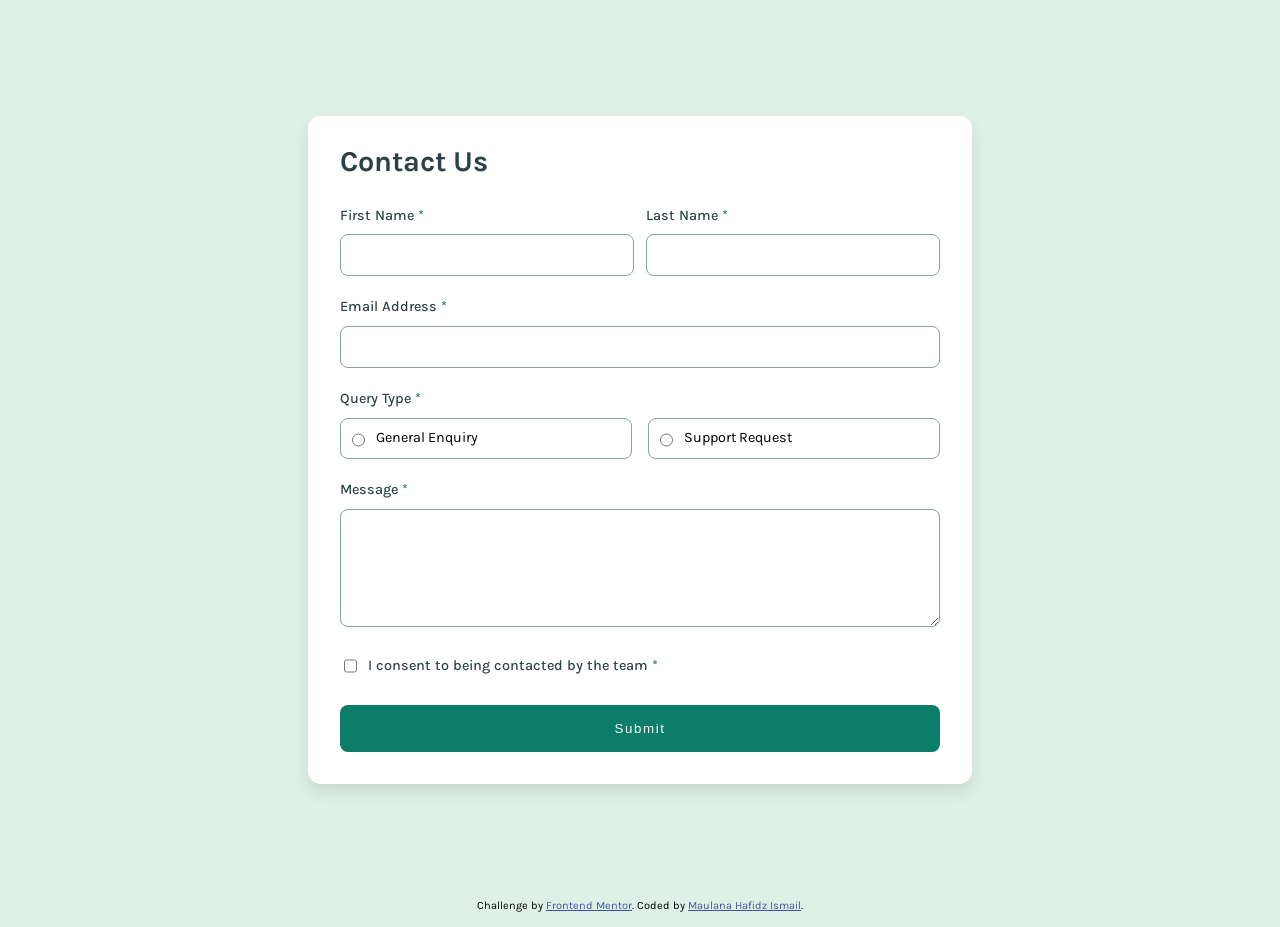
<file: contact-form-main/index.html>
<!doctype html>
<html lang="en">
  <head>
    <meta charset="UTF-8" />
    <meta name="viewport" content="width=device-width, initial-scale=1.0" />
    <link
      rel="icon"
      type="image/png"
      sizes="32x32"
      href="./assets/images/favicon-32x32.png"
    />

    <title>Frontend Mentor | Contact form</title>

    <!-- Styles -->
    <link rel="stylesheet" href="./styles/globals.css" />
    <link rel="stylesheet" href="./styles/breakpoint-base.css" />
    <link rel="stylesheet" href="./styles/breakpoint-1024px.css" />
    <!-- Scripts -->
    <script type="module" defer src="./scripts/main.js"></script>
    <!-- Fonts -->
    <link rel="preconnect" href="https://fonts.googleapis.com" />
    <link rel="preconnect" href="https://fonts.gstatic.com" crossorigin />
    <link
      href="https://fonts.googleapis.com/css2?family=Karla:ital,wght@0,200..800;1,200..800&display=swap"
      rel="stylesheet"
    />
  </head>
  <body>
    <main>
      <div
        id="accessibility-helper"
        class="visually-hidden"
        aria-live="polite"
      ></div>

      <section
        id="notification"
        class="unclickable hide-notification"
        aria-live="polite"
        role="alert"
        aria-hidden="true"
      >
        <div id="success-message">
          <div class="flex-centered">
            <img
              src="./assets/images/icon-success-check.svg
            "
              alt="Success Check Icon"
            />
            Message sent!
          </div>
          <p>Thanks for completing the form. We'll be in touch soon!</p>
        </div>
      </section>
      <section id="form-section">
        <h1>Contact Us</h1>

        <form action="" novalidate>
          <div class="wrapper">
            <div class="container">
              <label for="first-name">First Name <span>*</span></label>
              <input
                type="text"
                id="first-name"
                name="first-name"
                class=""
                required
                autocomplete="given-name"
                aria-describedby="first-name-error"
                aria-invalid="false"
              />
              <p
                class="error-message hidden"
                id="first-name-error"
                aria-live="polite"
                aria-hidden="true"
              >
                This first name field is required
              </p>
            </div>

            <div class="container">
              <label for="last-name">Last Name <span>*</span></label>
              <input
                type="text"
                id="last-name"
                name="last-name"
                class=""
                required
                autocomplete="family-name"
                aria-describedby="last-name-error"
                aria-invalid="false"
              />
              <p
                class="error-message hidden"
                id="last-name-error"
                aria-live="polite"
                aria-hidden="true"
              >
                This last name field is required
              </p>
            </div>
          </div>

          <div class="container">
            <label for="email">Email Address <span>*</span></label>
            <input
              type="email"
              id="email"
              name="email"
              class=""
              required
              autocomplete="email"
              aria-describedby="email-error"
              aria-invalid="false"
            />
            <p
              class="error-message hidden"
              id="email-error"
              aria-live="polite"
              aria-hidden="true"
            >
              Please enter a valid email address
            </p>
          </div>

          <fieldset>
            <legend>Query Type <span>*</span></legend>

            <div role="radiogroup" id="query-type" aria-invalid="false">
              <label class="opt" for="general-enquiry">
                <input
                  type="radio"
                  id="general-enquiry"
                  name="query-type"
                  value="general-enquiry"
                  aria-describedby="query-type-error"
                  required
                />
                General Enquiry
              </label>
              <label class="opt" for="support-request">
                <input
                  type="radio"
                  id="support-request"
                  name="query-type"
                  value="support-request"
                  aria-describedby="query-type-error"
                  required
                />
                Support Request
              </label>
            </div>

            <p
              class="error-message hidden"
              id="query-type-error"
              aria-live="polite"
              aria-hidden="true"
            >
              Please select a query type
            </p>
            <p
              class="help-text hidden"
              id="query-type-help"
              aria-live="polite"
              aria-hidden="true"
              role="alert"
            >
              Use the arrow keys to navigate the options
            </p>
          </fieldset>

          <div class="container">
            <label for="message">Message <span>*</span></label>
            <textarea
              id="message"
              name="message"
              aria-describedby="message-error"
              aria-invalid="false"
              required
            ></textarea>
            <p
              class="error-message hidden"
              id="message-error"
              aria-live="polite"
              aria-hidden="true"
            >
              This message field is required
            </p>
          </div>

          <div>
            <div id="consent" class="flex-centered">
              <input
                type="checkbox"
                name="consent"
                id="consent-checkbox"
                required
                aria-describedby="consent-error"
                aria-invalid="false"
                aria-label="I consent to being contacted by the team"
                tabindex="-1"
              />
              <label for="consent-checkbox" class="consent-label" tabindex="0">
                I consent to being contacted by the team <span>*</span>
              </label>
            </div>
            <p
              class="margin-consent error-message hidden"
              id="consent-error"
              aria-live="polite"
              aria-hidden="true"
            >
              To submit this form, please consent to being contacted
            </p>
          </div>

          <button type="submit">Submit</button>
        </form>
      </section>
    </main>

    <footer class="attribution">
      Challenge by
      <a href="https://www.frontendmentor.io?ref=challenge">Frontend Mentor</a>.
      Coded by <a href="#">Maulana Hafidz Ismail</a>.
    </footer>
  </body>
</html>
</file>
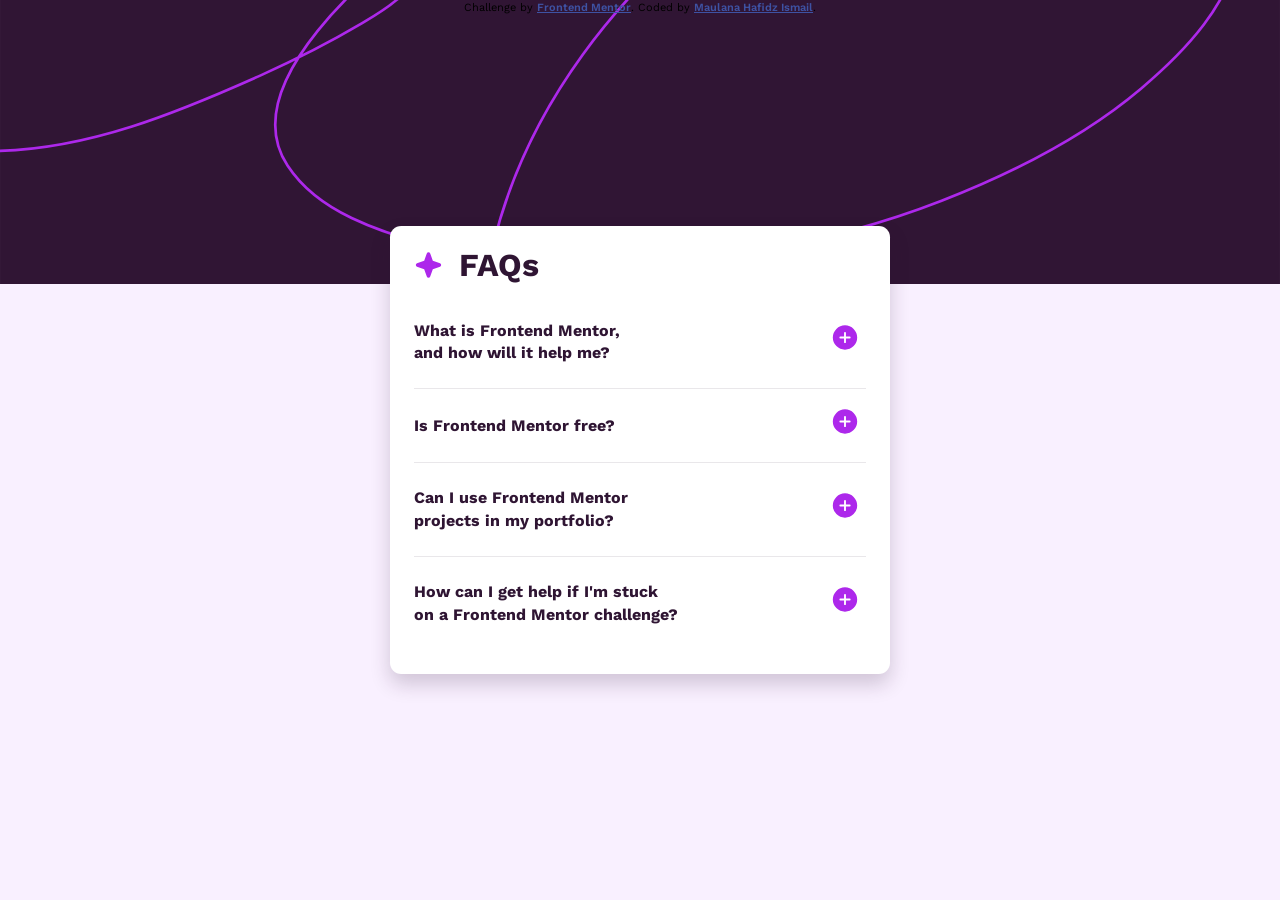
<file: faq-accordion-main/index.html>
<!doctype html>
<html lang="en">
  <head>
    <meta charset="UTF-8" />
    <meta name="viewport" content="width=device-width, initial-scale=1.0" />

    <link
      rel="icon"
      type="image/png"
      sizes="32x32"
      href="./assets/images/favicon-32x32.png"
    />

    <title>Frontend Mentor | FAQ accordion</title>
    <!-- Styles -->
    <link rel="stylesheet" href="./styles/globals.css" />
    <link rel="stylesheet" href="./styles/breakpoint-base.css" />
    <!-- Scripts -->
    <script defer src="./scripts/main.js"></script>
    <!-- Fonts -->
    <link rel="preconnect" href="https://fonts.googleapis.com" />
    <link rel="preconnect" href="https://fonts.gstatic.com" crossorigin />
    <link
      href="https://fonts.googleapis.com/css2?family=Work+Sans:ital,wght@0,100..900;1,100..900&display=swap"
      rel="stylesheet"
    />
  </head>
  <body>
    <main>
      <img id="background-pattern" src="" alt="background pattern" />
      <section class="card">
        <div class="container margin-1">
          <img src="./assets/images/icon-star.svg" id="star" alt="star icon" />
          <h2>FAQs</h2>
        </div>
        <article>
          <div class="container justify-between">
            <h3>What is Frontend Mentor, and how will it help me?</h3>
            <button aria-expanded="false" aria-controls="faq-1">
              <img id="toggler" src="" alt="toggle" />
            </button>
          </div>
          <p class="hidden" aria-live="polite" aria-hidden="true" id="faq-1">
            Frontend Mentor offers realistic coding challenges to help
            developers improve their frontend coding skills with projects in
            HTML, CSS, and JavaScript. It's suitable for all levels and ideal
            for portfolio building.
          </p>
        </article>
        <article>
          <div class="container justify-between">
            <h3>Is Frontend Mentor free?</h3>
            <button aria-expanded="false" aria-controls="faq-2">
              <img id="toggler" src="" alt="toggle" />
            </button>
          </div>
          <p class="hidden" aria-live="polite" aria-hidden="true" id="faq-2">
            Yes, Frontend Mentor offers both free and premium coding challenges,
            with the free option providing access to a range of projects
            suitable for all skill levels.
          </p>
        </article>
        <article>
          <div class="container justify-between">
            <h3>Can I use Frontend Mentor projects in my portfolio?</h3>
            <button aria-expanded="false" aria-controls="faq-3">
              <img id="toggler" src="" alt="toggle" />
            </button>
          </div>
          <p class="hidden" aria-live="polite" aria-hidden="true" id="faq-3">
            Yes, you can use projects completed on Frontend Mentor in your
            portfolio. It's an excellent way to showcase your skills to
            potential employers!
          </p>
        </article>
        <article>
          <div class="container justify-between">
            <h3>
              How can I get help if I'm stuck on a Frontend Mentor challenge?
            </h3>
            <button aria-expanded="false" aria-controls="faq-4">
              <img id="toggler" src="" alt="toggle" />
            </button>
          </div>
          <p class="hidden" aria-live="polite" aria-hidden="true" id="faq-4">
            The best place to get help is inside Frontend Mentor's Discord
            community. There's a help channel where you can ask questions and
            seek support from other community members.
          </p>
        </article>
      </section>
    </main>
    <footer class="attribution">
      Challenge by
      <a href="https://www.frontendmentor.io?ref=challenge">Frontend Mentor</a>.
      Coded by <a href="#">Maulana Hafidz Ismail</a>.
    </footer>
  </body>
</html>
</file>
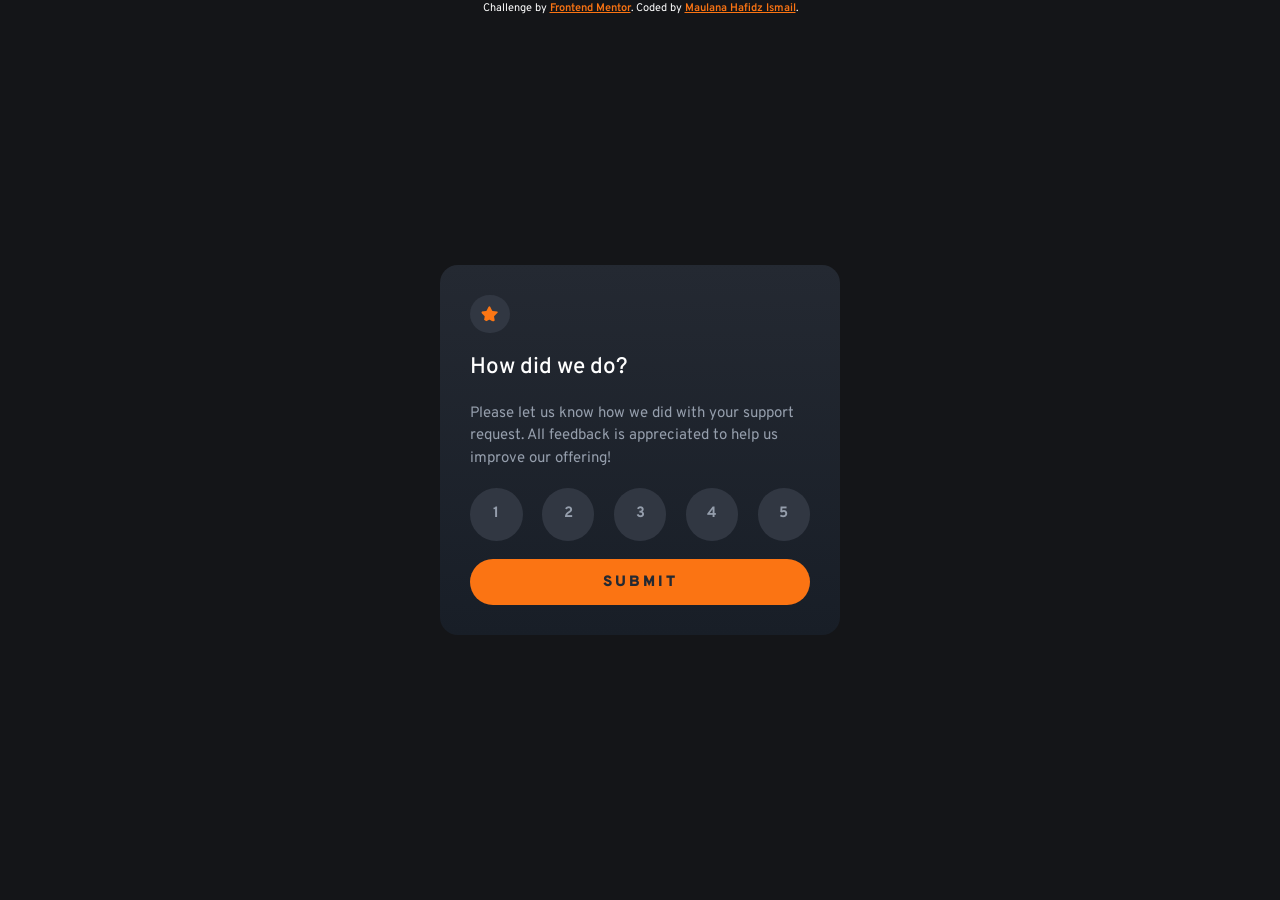
<file: interactive-rating-component-main/index.html>
<!doctype html>
<html lang="en">
  <head>
    <meta charset="UTF-8" />
    <meta name="viewport" content="width=device-width, initial-scale=1.0" />

    <link
      rel="icon"
      type="image/png"
      sizes="32x32"
      href="./images/favicon-32x32.png"
    />

    <title>Frontend Mentor | Interactive rating component</title>

    <!-- Styles -->
    <link rel="stylesheet" href="styles/globals.css" />
    <link rel="stylesheet" href="styles/breakpoint-base.css" />

    <!-- Scripts -->
    <script src="scripts/main.js" defer></script>

    <!-- Fonts -->
    <link rel="preconnect" href="https://fonts.googleapis.com" />
    <link rel="preconnect" href="https://fonts.gstatic.com" crossorigin />
    <link
      href="https://fonts.googleapis.com/css2?family=Overpass:ital,wght@0,100..900;1,100..900&display=swap"
      rel="stylesheet"
    />
  </head>
  <body>
    <main>
      <!-- Rating state start -->
      <article class="card" id="rating-card">
        <img src="images/icon-star.svg" alt="" class="star" />

        <h1 id="header">How did we do?</h1>
        <p class="text">
          Please let us know how we did with your support request. All feedback
          is appreciated to help us improve our offering!
        </p>

        <ul class="rating" role="radiogroup" aria-labelledby="header">
          <li class="rating-item" data-rating="1" role="radio" tabindex="0">
            1
          </li>
          <li class="rating-item" data-rating="2" role="radio" tabindex="0">
            2
          </li>
          <li class="rating-item" data-rating="3" role="radio" tabindex="0">
            3
          </li>
          <li class="rating-item" data-rating="4" role="radio" tabindex="0">
            4
          </li>
          <li class="rating-item" data-rating="5" role="radio" tabindex="0">
            5
          </li>
        </ul>

        <button type="submit" class="submit-btn">SUBMIT</button>
      </article>
      <!-- Rating state end -->

      <!-- Thank you state start -->
      <article class="card hidden" id="thank-you-card" aria-live="polite">
        <div class="container">
          <img src="images/illustration-thank-you.svg" alt="Thank you" />
        </div>
        <div class="container">
          <p class="selected-rating">
            You selected <span id="selected-rating">0</span> out of 5
          </p>
        </div>
        <div class="container">
          <h2>Thank you!</h2>
        </div>
        <div class="container">
          <p class="text">
            We appreciate you taking the time to give a rating. If you ever need
            more support, don't hesitate to get in touch!
          </p>
        </div>
      </article>
      <!-- Thank you state end -->
    </main>

    <footer>
      Challenge by
      <a href="https://www.frontendmentor.io?ref=challenge">Frontend Mentor</a>.
      Coded by <a href="#">Maulana Hafidz Ismail</a>.
    </footer>
  </body>
</html>
</file>
<file: contact-form-main/styles/globals.css>
/* http://meyerweb.com/eric/tools/css/
reset/ 
   v2.0 | 20110126
   License: none (public domain)
*/

html,
body,
div,
span,
applet,
object,
iframe,
h1,
h2,
h3,
h4,
h5,
h6,
p,
blockquote,
pre,
a,
abbr,
acronym,
address,
big,
cite,
code,
del,
dfn,
em,
img,
ins,
kbd,
q,
s,
samp,
small,
strike,
strong,
sub,
sup,
tt,
var,
b,
u,
i,
center,
dl,
dt,
dd,
ol,
ul,
li,
fieldset,
form,
label,
legend,
table,
caption,
tbody,
tfoot,
thead,
tr,
th,
td,
article,
aside,
canvas,
details,
embed,
figure,
figcaption,
footer,
header,
hgroup,
menu,
nav,
output,
ruby,
section,
summary,
time,
mark,
audio,
video {
  margin: 0;
  padding: 0;
  border: 0;
  font-size: 100%;
  font: inherit;
  vertical-align: baseline;
}
/* HTML5 display-role reset for older browsers */
article,
aside,
details,
figcaption,
figure,
footer,
header,
hgroup,
menu,
nav,
section {
  display: block;
}
body {
  line-height: 1;
}
ol,
ul {
  list-style: none;
}
blockquote,
q {
  quotes: none;
}
blockquote:before,
blockquote:after,
q:before,
q:after {
  content: "";
  content: none;
}
table {
  border-collapse: collapse;
  border-spacing: 0;
}
</file>
<file: contact-form-main/styles/breakpoint-base.css>
/* palette */
:root {
  --color-green-200: hsl(148, 38%, 91%);
  --color-green-600: hsl(169, 82%, 27%);
  --color-green-900: #2f4143;
  --color-red: hsl(0, 66%, 54%);
  --color-grey-500: rgb(135, 163, 166);
  --color-grey-900: rgb(43, 66, 70);

  --font: 400 1rem "Karla", sans-serif;
}

/* cores */
html {
  font: var(--font);
  font-size: 16px; /* 1rem = 16px */
}

body {
  background-color: var(--color-green-200);
}

main {
  display: flex;
  justify-content: center;
  align-items: center;
  min-height: 100vh;
}
/* --------- */

/* form section */
#form-section {
  background-color: #fff;
  padding: 1.5rem;
  border-radius: 0.8rem;
  box-shadow: 0 0.5rem 1rem rgba(0, 0, 0, 0.1);
  width: 100%;
  max-width: 600px;
  margin: 2rem 1rem;
}

/* form title */
#form-section h1 {
  font-size: 1.8rem;
  margin-bottom: 2rem;
  color: var(--color-grey-900);
  font-weight: 700;
}

/* form */
#form-section form {
  display: flex;
  flex-direction: column;
  gap: 1.5rem;
}

#form-section
  form
  input:not(#general-enquiry):not(#support-request):not(#consent):focus,
textarea:focus {
  border: 3px solid var(--color-green-600) !important;
  outline: none;
}

#form-section
  form
  input:not(#general-enquiry):not(#support-request):not(#consent):hover,
textarea:hover {
  border: 3px solid var(--color-green-600) !important;
  outline: none;
}

#form-section form .opt:has(input:checked) {
  border: 1px solid var(--color-green-600);
  background-color: rgba(6, 161, 83, 0.205);
  accent-color: var(--color-green-600);
}

#form-section form #consent {
  accent-color: var(--color-green-600);
}

#form-section form label:not(:has(input)),
legend {
  color: var(--color-grey-900);
  font-weight: 500;
  font-size: 0.9rem;
  margin-bottom: 0.7rem;
}

#form-section form span {
  color: var(--color-green-600);
}

#form-section form input {
  padding: 0.5rem;
  border: 1px solid var(--color-grey-500);
  border-radius: 0.5rem;
  height: 1.5rem;
}

#form-section form textarea {
  padding: 0.5rem;
  border: 1px solid var(--color-grey-500);
  border-radius: 0.5rem;
  resize: vertical;
  min-height: 100px;
}

#form-section form fieldset label {
  display: flex;
  align-items: center;
  gap: 0.5rem;
  font-size: 0.9rem;
  border: 1px solid var(--color-grey-500);
  border-radius: 0.5rem;
  padding: 0.4rem;
}

#form-section form fieldset div {
  display: flex;
  flex-direction: column;
  gap: 0.5rem;
  height: fit-content;
}

#form-section form button {
  background-color: var(--color-green-600);
  color: #fff;
  border: none;
  padding: 1rem;
  border-radius: 0.5rem;
  cursor: pointer;
  font-weight: 500;
  letter-spacing: 0.1rem;
}

#form-section form button:hover {
  background-color: var(--color-green-900);
}

#form-section form .error-message {
  color: var(--color-red);
  font-size: 0.8rem;
  margin-top: 0.6rem;
}

#form-section form .error {
  border: 3px solid var(--color-red) !important;
}

#form-section form .wrapper {
  display: flex;
  flex-wrap: wrap;
  gap: 0.7rem;
}

.consent-label {
  margin: 0 !important;
  cursor: pointer;
}

.consent-label:hover {
  color: var(--color-green-600) !important;
}

.consent-label:focus {
  color: var(--color-green-600) !important;
}
/* ------------------ */

/* notification */
#notification {
  display: flex;
  justify-content: center;
  align-items: center;
  position: fixed;
  height: 100vh;
  width: 100vw;
  opacity: 1;
  transition:
    opacity 0.5s ease,
    transform 1s ease;
  top: 0;
}

.hide-notification {
  opacity: 0;
  transform: translateY(-50%);
}

.hidden {
  display: none;
}

#success-message {
  flex-direction: column;
  gap: 0.7rem;
  background-color: var(--color-green-900);
  color: #fff;
  padding: 1.4rem;
  display: flex;
  width: 100%;
  max-width: 300px;
  position: absolute;
  border-radius: 0.7rem;
  top: 1.5rem;
  box-shadow: 0 0.5rem 1rem rgba(0, 0, 0, 0.3);
}

.unclickable {
  pointer-events: none;
}

#success-message p {
  font-size: 0.7rem;
  font-weight: 300;
}

/* ------------------ */

/* peripheral */
.container {
  display: flex;
  flex-direction: column;
  flex: 1;
}

.margin-consent {
  margin: 0.3rem !important;
}

.flex-centered {
  display: flex;
  align-items: center;
  gap: 0.5rem;
  height: fit-content;
  font-size: 0.9rem;
}

.help-text {
  font-size: 0.8rem;
  color: var(--color-green-900);
  margin-top: 0.7rem;
}

.visually-hidden {
  position: absolute;
  left: -9999px;
}
/*  ------------------ */

/* attribution */
.attribution {
  font-size: 0.6875rem;
  text-align: center;
  margin-bottom: 1rem;
}
.attribution a {
  color: hsl(228, 45%, 44%);
}
/* ------------------ */
</file>
<file: contact-form-main/styles/breakpoint-1024px.css>
@media (width > 1024px) {
  #form-section {
    padding: 2rem;
  }

  #form-section form fieldset div {
    flex-direction: row;
    gap: 1rem;
  }

  #form-section form fieldset label {
    width: 100%;
  }
}
</file>
<file: faq-accordion-main/styles/globals.css>
/* Start of CSS Resetter */
*,
*::before,
*::after {
  box-sizing: border-box;
}
* {
  margin: 0;
}
@media (prefers-reduced-motion: no-preference) {
  html {
    interpolate-size: allow-keywords;
  }
}
body {
  line-height: 1.5;
  -webkit-font-smoothing: antialiased;
}
img,
picture,
video,
canvas,
svg {
  display: block;
  max-width: 100%;
}
input,
button,
textarea,
select {
  font: inherit;
}
p,
h1,
h2,
h3,
h4,
h5,
h6 {
  overflow-wrap: break-word;
}
p {
  text-wrap: pretty;
}
h1,
h2,
h3,
h4,
h5,
h6 {
  text-wrap: balance;
}
#root,
#__next {
  isolation: isolate;
}
/* End of CSS Resetter */
</file>
<file: faq-accordion-main/styles/breakpoint-base.css>
:root {
  --color-purple-100: hsl(275, 100%, 97%);
  --color-purple-600: hsl(292, 16%, 49%);
  --color-purple-300: #9f34e2;
  --color-purple-950: hsl(292, 42%, 14%);

  --font: 400 1rem "Work Sans", sans-serif;
}

html {
  font: var(--font);
  font-size: 16px; /* 1rem */
}

body {
  background-color: var(--color-purple-100);
  display: flex;
  flex-direction: column;
  align-items: center;
}

main {
  display: flex;
  flex-direction: column;
  justify-content: center;
  align-items: center;
  min-height: 100vh;
  width: 100%;
  position: relative;
}

#background-pattern {
  position: absolute;
  top: 0;
  left: 0;
  width: 100%;
  object-fit: cover;
  z-index: -1;
}

section {
  margin: 0 1.3rem;
  background-color: white;
  border-radius: 0.7rem;
  box-shadow: 0 0.625rem 1.25rem hsl(292, 42%, 14%, 0.2);
  padding: 1.5rem;
  display: flex;
  max-width: 500px;
  flex-direction: column;
  transition: transform 0.3s ease;
}

#star {
  width: 1.8rem;
}

article {
  display: flex;
  flex-direction: column;
  padding: 1rem 0;
}

article:not(:last-child) {
  border-bottom: 1px solid hsl(292, 42%, 14%, 0.1);
}

section h2 {
  font-weight: 700;
  font-size: 2rem;
  line-height: 1.75rem;
  padding-left: 1rem;
  color: var(--color-purple-950);
}

section h3 {
  font-weight: 700;
  font-size: 1rem;
  flex: 1;
  line-height: 1.4rem;
  color: var(--color-purple-950);
  margin-top: 0.5rem;
}

article:has(> p.hidden) h3:hover {
  color: var(--color-purple-300);
  cursor: pointer;
}

section button {
  background: none;
  border: none;
  cursor: pointer;
  flex-shrink: 0;
}

section p {
  font-size: 0.875rem;
  line-height: 1.4rem;
  color: var(--color-purple-600);
  margin-top: 0.5rem;
  max-height: 1000px;
  opacity: 1;
  transition:
    max-height 0.2s ease,
    opacity 0.1s ease;
  overflow: hidden;
}

.justify-between {
  justify-content: space-between;
  gap: 1rem;
}

.debug {
  border: 1px solid red;
}

.hidden {
  max-height: 0;
  opacity: 0;
}

.container {
  display: flex;
  align-items: center;
}

.margin-1 {
  margin-bottom: 1rem;
}

footer {
  position: absolute;
  bottom: calc(80vh / 100vh * 20px);
  padding: 0px 1.8rem;
  font-size: 11px;
  text-align: center;
}

footer a {
  font-weight: 600;
  color: var(--color-purple-950);
}

.attribution {
  font-size: 0.6875rem;
  text-align: center;
}
.attribution a {
  color: hsl(228, 45%, 44%);
}
</file>
<file: interactive-rating-component-main/styles/globals.css>
/* Start of CSS Resetter */
*,
*::before,
*::after {
  box-sizing: border-box;
}
* {
  margin: 0;
}
@media (prefers-reduced-motion: no-preference) {
  html {
    interpolate-size: allow-keywords;
  }
}
body {
  line-height: 1.5;
  -webkit-font-smoothing: antialiased;
}
img,
picture,
video,
canvas,
svg {
  display: block;
  max-width: 100%;
}
input,
button,
textarea,
select {
  font: inherit;
}
p,
h1,
h2,
h3,
h4,
h5,
h6 {
  overflow-wrap: break-word;
}
p {
  text-wrap: pretty;
}
h1,
h2,
h3,
h4,
h5,
h6 {
  text-wrap: balance;
}
#root,
#__next {
  isolation: isolate;
}
/* End of CSS Resetter */

.debug {
  outline: 1px solid red;
}
</file>
<file: interactive-rating-component-main/styles/breakpoint-base.css>
:root {
  --grey-500: hsl(217, 12%, 63%);
  --grey-800: #313742;
  --grey-900: #242932;
  --grey-950: #181e27;
  --bg: #141518;
  --orange: hsl(25, 97%, 53%);

  --font: 400 1rem "Overpass", sans-serif;
}

html {
  font: var(--font);
  font-size: 15px;
}

body {
  background-color: var(--bg);
  color: white;
  min-height: 100vh;
  display: flex;
  flex-direction: column;
  position: relative;
  align-items: center;
}

main {
  display: flex;
  flex-direction: column;
  align-items: center;
  justify-content: center;
  min-height: 100vh;
  width: 100%;
  gap: 2rem;
  padding: 0px 1.6rem;
}

.card {
  background-image: linear-gradient(
    to bottom,
    var(--grey-900),
    var(--grey-950)
  );
  border-radius: 1.2rem;
  padding: 2rem;
  gap: 1.2rem;
  width: 100%;
  max-width: 400px;
  display: flex;
  flex-direction: column;
  align-items: start;
  justify-content: space-between;
}

.card h1 {
  font-weight: 500;
}

.card .text {
  color: var(--grey-500);
  line-height: 1.5;
}

.rating {
  display: flex;
  list-style: none;
  padding: 0;
  margin: 0;
  justify-content: space-between;
  width: 100%;
}

.rating-item {
  background-color: var(--grey-800);
  height: clamp(2.5rem, 10vw, 3.5rem);
  width: clamp(2.5rem, 10vw, 3.5rem);
  display: flex;
  align-items: center;
  justify-content: center;
  font-weight: 700;
  color: var(--grey-500);
  border-radius: 100%;
  cursor: pointer;
  transition: all 0.2s ease-in-out;
}

.rating-item:hover {
  background-color: var(--orange);
  color: white;
}

.submit-btn {
  background-color: var(--orange);
  color: var(--grey-900);
  border: none;
  padding: 0.75rem 1.5rem;
  border-radius: 2rem;
  cursor: pointer;
  font-weight: 900;
  letter-spacing: 0.2rem;
  transition: all 0.2s ease-in-out;
  width: 100%;
  padding-top: 0.85rem;
}

.submit-btn:hover {
  background-color: white;
  color: var(--grey-950);
}

.selected {
  background-color: white;
  color: var(--grey-900);
}

.selected:hover {
  background-color: white;
  color: var(--grey-900);
}

.hidden {
  display: none;
}

.star {
  background-color: var(--grey-800);
  padding: 0.75rem;
  border-radius: 50%;
}

.container {
  width: 100%;
  display: flex;
  justify-content: center;
  text-align: center;
}

.selected-rating {
  background-color: var(--grey-800);
  color: var(--orange);
  padding: 0.5rem 1rem;
  border-radius: 2rem;
  font-size: 0.85rem;
  font-weight: 500;
}

footer {
  position: absolute;
  bottom: calc(80vh / 100vh * 20px);
  padding: 0px 3rem;
  font-size: 11px;
  text-align: center;
}

footer a {
  font-weight: 600;
  color: var(--orange);
}
</file>
